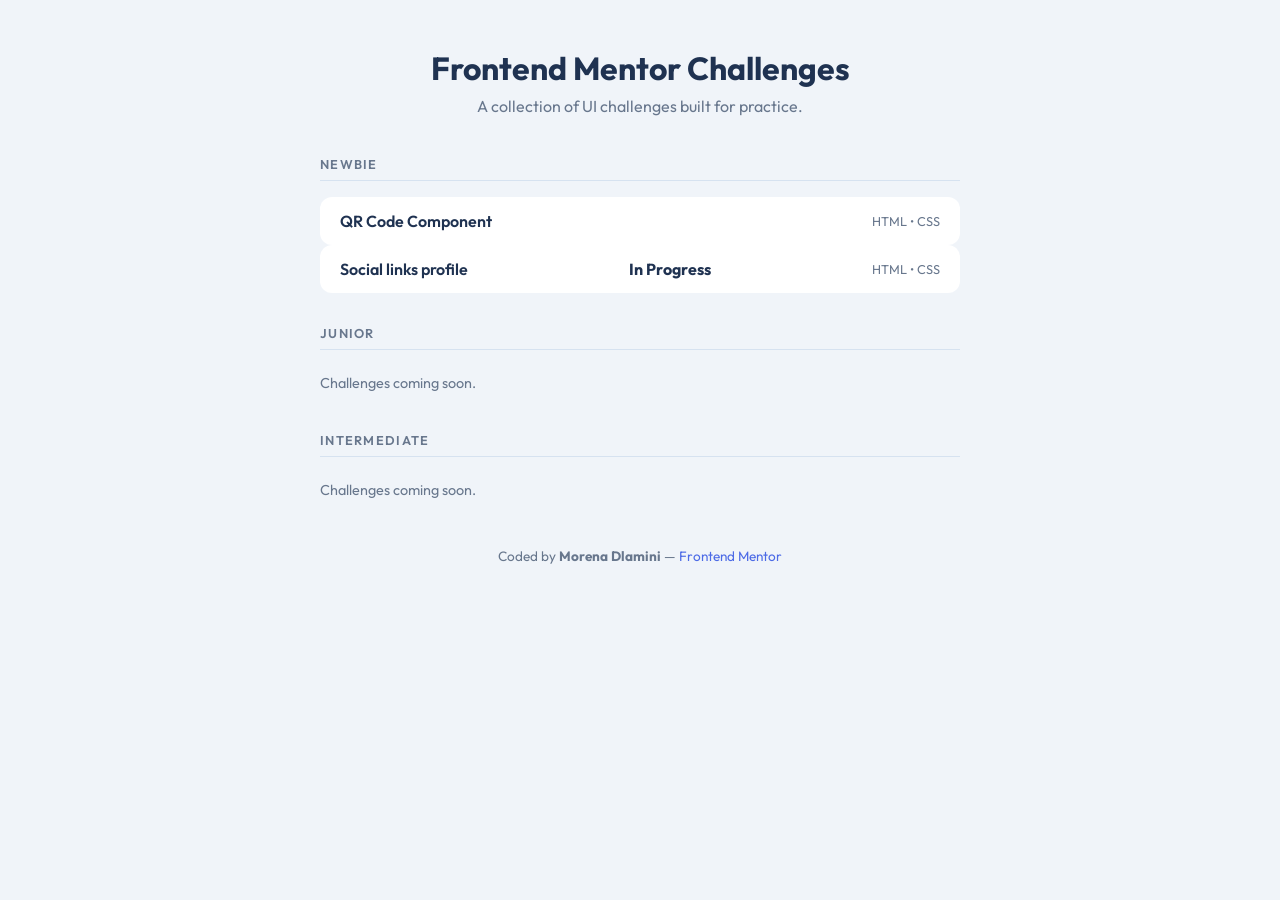
<file: index.html>
<!doctype html>
<html lang="en">
  <head>
    <meta charset="UTF-8" />
    <meta name="viewport" content="width=device-width, initial-scale=1.0" />
    <title>Frontend Mentor Challenges — Morena Dlamini</title>
    <link rel="preconnect" href="https://fonts.googleapis.com" />
    <link rel="preconnect" href="https://fonts.gstatic.com" crossorigin />
    <link
      href="https://fonts.googleapis.com/css2?family=Outfit:wght@400;600;700&display=swap"
      rel="stylesheet"
    />
    <link rel="stylesheet" href="style.css" />
  </head>
  <body>
    <header>
      <h1>Frontend Mentor Challenges</h1>
      <p>A collection of UI challenges built for practice.</p>
    </header>

    <main>
      <section>
        <h2>Newbie</h2>
        <ul class="challenge-list">
          <li>
            <a href="./Newbie/qr-code-component/">
              <span class="challenge-name">QR Code Component</span>
              <span class="challenge-tech">HTML &bull; CSS</span>
            </a>
          </li>
        </ul>
        <ul class="challenge-list">
          <li>
            <a href="./Newbie/social-links-profile-main/">
              <span class="challenge-name">Social links profile</span>
              <span class="Status"><strong>In Progress</strong></span>
              <span class="challenge-tech">HTML &bull; CSS</span>
            </a>
          </li>
        </ul>
      </section>

      <section>
        <h2>Junior</h2>
        <p class="empty-state">Challenges coming soon.</p>
      </section>

      <section>
        <h2>Intermediate</h2>
        <p class="empty-state">Challenges coming soon.</p>
      </section>
    </main>

    <footer>
      <p>
        Coded by <strong>Morena Dlamini</strong> &mdash;
        <a href="https://www.frontendmentor.io" target="_blank" rel="noopener"
          >Frontend Mentor</a
        >
      </p>
    </footer>
  </body>
</html>
</file>
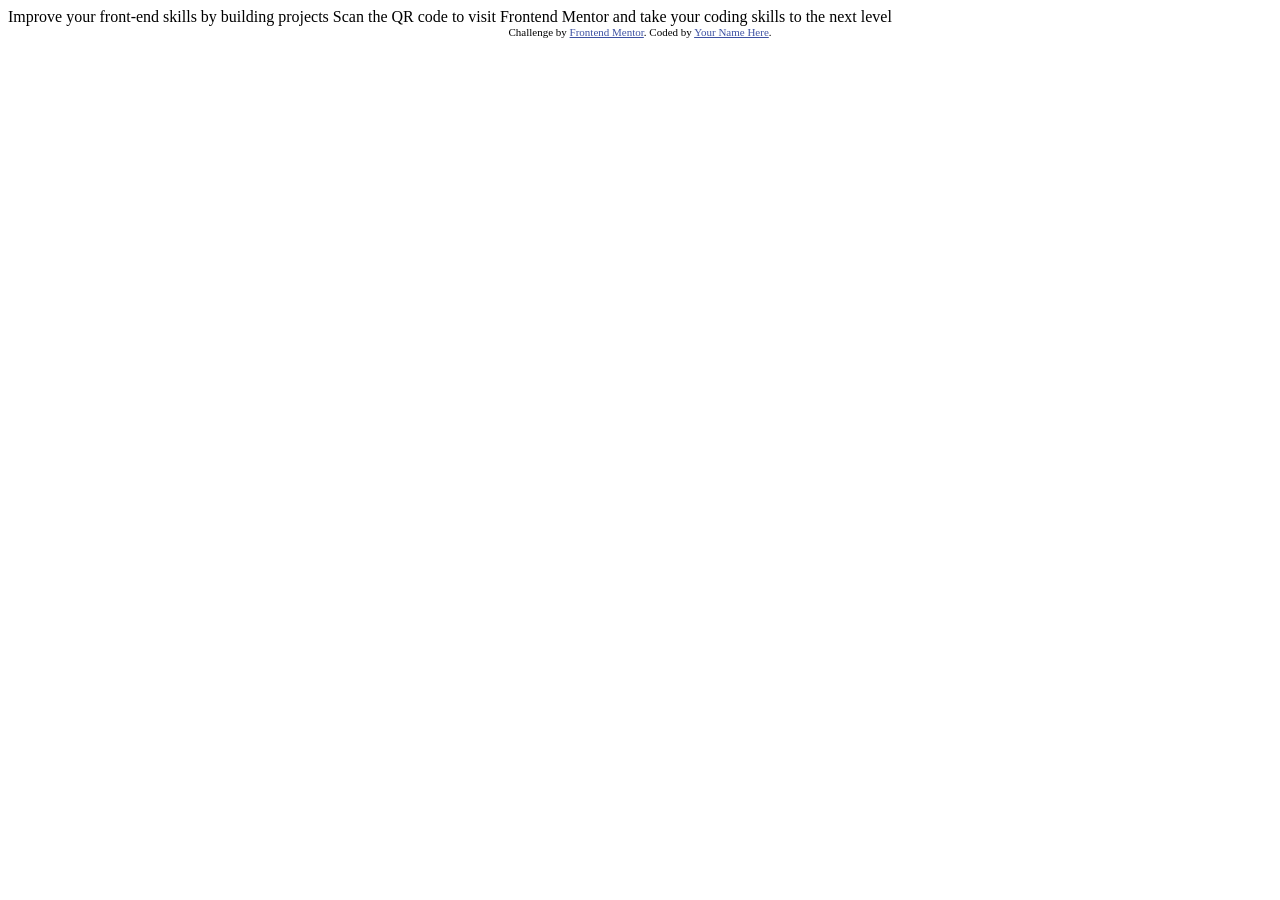
<file: qr-code-component/index.html>
<!DOCTYPE html>
<html lang="en">
<head>
  <meta charset="UTF-8">
  <meta name="viewport" content="width=device-width, initial-scale=1.0"> <!-- displays site properly based on user's device -->

  <link rel="icon" type="image/png" sizes="32x32" href="./images/favicon-32x32.png">
  
  <title>Frontend Mentor | QR code component</title>

  <!-- Feel free to remove these styles or customise in your own stylesheet 👍 -->
  <style>
    .attribution { font-size: 0.6875rem; text-align: center; }
    .attribution a { color: hsl(228, 45%, 44%); }
  </style>
</head>
<body>

  Improve your front-end skills by building projects

  Scan the QR code to visit Frontend Mentor and take your coding skills to the next level
  
  <footer class="attribution">
    Challenge by <a href="https://www.frontendmentor.io?ref=challenge">Frontend Mentor</a>. 
    Coded by <a href="#">Your Name Here</a>.
  </footer>
</body>
</html>
</file>
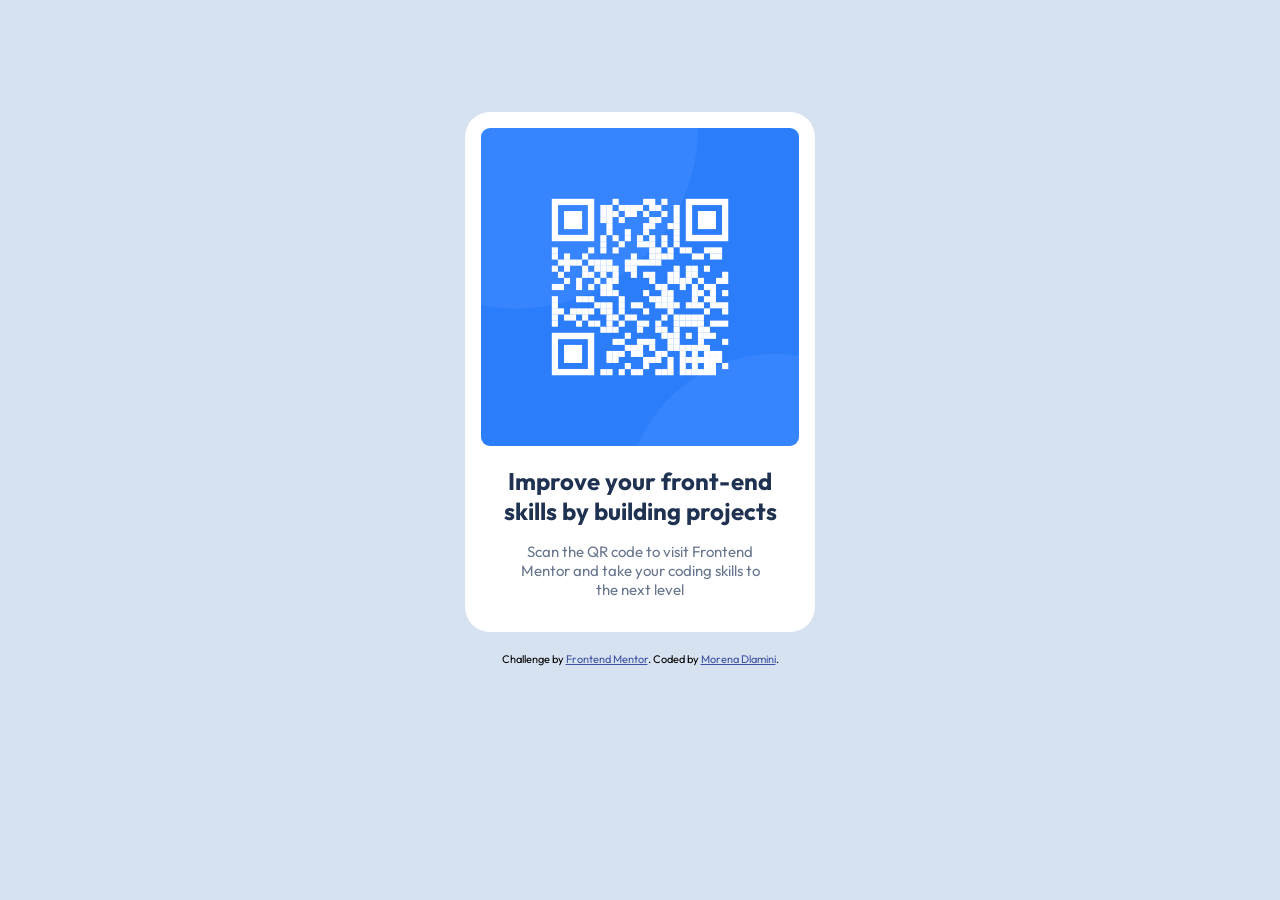
<file: Newbie/qr-code-component/index.html>
<!doctype html>
<html lang="en">
  <head>
    <meta charset="UTF-8" />
    <meta name="viewport" content="width=device-width, initial-scale=1.0" />
    <link rel="preconnect" href="https://fonts.googleapis.com" />
    <link rel="preconnect" href="https://fonts.gstatic.com" crossorigin />
    <link
      href="https://fonts.googleapis.com/css2?family=Outfit:wght@100..900&display=swap"
      rel="stylesheet"
    />
    <link rel="stylesheet" href="/Newbie/qr-code-component/style.css" />
    <!-- displays site properly based on user's device -->

    <link
      rel="icon"
      type="image/png"
      sizes="32x32"
      href="./images/favicon-32x32.png"
    />

    <title>Frontend Mentor | QR code component</title>

    <!-- Feel free to remove these styles or customise in your own stylesheet 👍 -->
    <style>
      .attribution {
        font-size: 0.6875rem;
        text-align: center;
      }
      .attribution a {
        color: hsl(228, 45%, 44%);
      }
    </style>
  </head>
  <body>
    <div id="qr-card">
      <div class="qr-card-img">
        <img
          src="/Newbie/qr-code-component/images/image-qr-code.png"
          alt="qr code image"
        />
      </div>
      <h2>Improve your front-end skills by building projects</h2>
      <p>
        Scan the QR code to visit Frontend Mentor and take your coding skills to
        the next level
      </p>
    </div>

    <footer class="attribution">
      Challenge by
      <a href="https://www.frontendmentor.io?ref=challenge">Frontend Mentor</a>.
      Coded by <a href="#">Morena Dlamini</a>.
    </footer>
  </body>
</html>
</file>
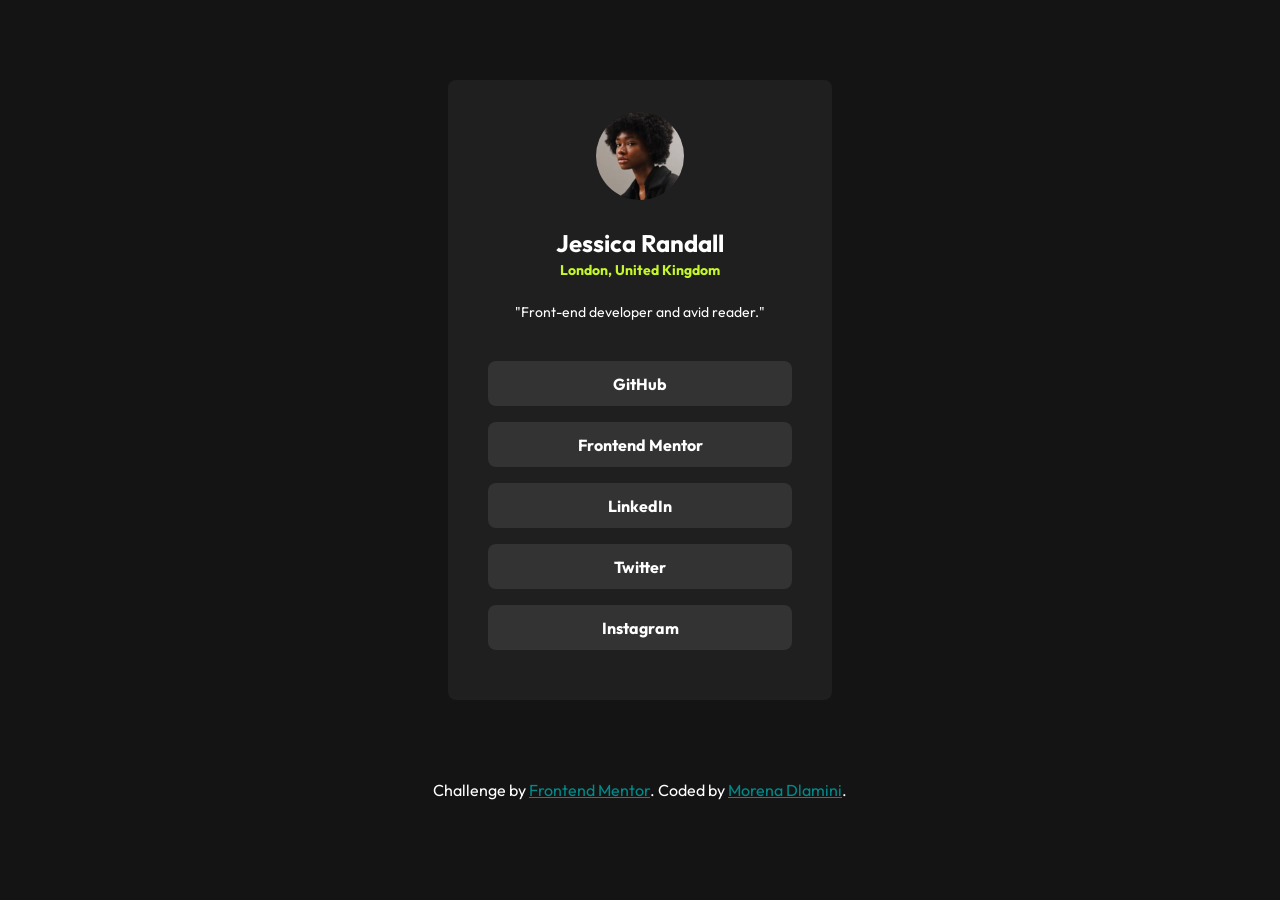
<file: Newbie/social-links-profile-main/index.html>
<!doctype html>
<html lang="en">
  <head>
    <meta charset="UTF-8" />
    <meta name="viewport" content="width=device-width, initial-scale=1.0" />
    <!-- displays site properly based on user's device -->

    <!--google font-->
    <link rel="preconnect" href="https://fonts.googleapis.com" />
    <link rel="preconnect" href="https://fonts.gstatic.com" crossorigin />
    <link
      href="https://fonts.googleapis.com/css2?family=Inter:ital,opsz,wght@0,14..32,100..900;1,14..32,100..900&family=Outfit:wght@100..900&display=swap"
      rel="stylesheet"
    />
    <link rel="stylesheet" href="style.css" />
    <link
      rel="icon"
      type="image/png"
      sizes="32x32"
      href="./assets/images/favicon-32x32.png"
    />

    <title>Frontend Mentor | Social links profile</title>
  </head>
  <body>
    <main>
      <section id="link-profile-container">
        <div class="img-profile">
          <img
            src="./assets/images/avatar-jessica.jpeg"
            alt="Jessica avatar image"
          />
        </div>
        <div class="text-profile">
          <h1>Jessica Randall</h1>
          <h4>London, United Kingdom</h4>
          <p>"Front-end developer and avid reader."</p>
        </div>
        <div class="links-container">
          <ul class="list-menu">
            <li>
              <a href="#">GitHub</a>
            </li>
            <li>
              <a href="#">Frontend Mentor</a>
            </li>
            <li>
              <a href="#">LinkedIn</a>
            </li>
            <li>
              <a href="#">Twitter</a>
            </li>
            <li>
              <a href="#">Instagram</a>
            </li>
          </ul>
        </div>
      </section>
    </main>

    <footer class="attribution">
      Challenge by
      <a href="https://www.frontendmentor.io?ref=challenge">Frontend Mentor</a>.
      Coded by <a href="#">Morena Dlamini</a>.
    </footer>
  </body>
</html>
</file>
<file: style.css>
*, *::before, *::after {
  box-sizing: border-box;
  margin: 0;
  padding: 0;
}

:root {
  --white: hsl(0, 0%, 100%);
  --slate-100: hsl(212, 45%, 96%);
  --slate-300: hsl(212, 45%, 89%);
  --slate-500: hsl(216, 15%, 48%);
  --slate-900: hsl(218, 44%, 22%);
  --accent: hsl(228, 75%, 60%);
}

body {
  font-family: 'Outfit', sans-serif;
  font-size: 1rem;
  background-color: var(--slate-100);
  color: var(--slate-900);
  min-height: 100vh;
  display: flex;
  flex-direction: column;
  align-items: center;
  padding: 3rem 1.5rem;
  gap: 2.5rem;
}

header {
  text-align: center;
}

header h1 {
  font-size: 2rem;
  font-weight: 700;
  color: var(--slate-900);
}

header p {
  margin-top: 0.5rem;
  color: var(--slate-500);
  font-size: 1rem;
}

main {
  width: 100%;
  max-width: 640px;
  display: flex;
  flex-direction: column;
  gap: 2rem;
}

section h2 {
  font-size: 0.8rem;
  font-weight: 600;
  text-transform: uppercase;
  letter-spacing: 0.1em;
  color: var(--slate-500);
  border-bottom: 1px solid var(--slate-300);
  padding-bottom: 0.5rem;
  margin-bottom: 1rem;
}

.challenge-list {
  list-style: none;
  display: flex;
  flex-direction: column;
  gap: 0.5rem;
}

.challenge-list a {
  display: flex;
  justify-content: space-between;
  align-items: center;
  padding: 0.875rem 1.25rem;
  background-color: var(--white);
  border-radius: 12px;
  text-decoration: none;
  color: inherit;
  transition: box-shadow 0.2s ease, transform 0.2s ease;
}

.challenge-list a:hover {
  box-shadow: 0 4px 16px hsl(218, 44%, 22%, 0.12);
  transform: translateY(-2px);
}

.challenge-name {
  font-weight: 600;
  color: var(--slate-900);
}

.challenge-tech {
  font-size: 0.8rem;
  color: var(--slate-500);
}

.empty-state {
  color: var(--slate-500);
  font-size: 0.9rem;
  padding: 0.5rem 0;
}

footer {
  color: var(--slate-500);
  font-size: 0.85rem;
  text-align: center;
}

footer a {
  color: var(--accent);
  text-decoration: none;
}

footer a:hover {
  text-decoration: underline;
}

@media (max-width: 375px) {
  header h1 {
    font-size: 1.5rem;
  }
}
</file>
<file: Newbie/qr-code-component/style.css>
* {
  font-family: "Outfit", sans-serif;
  margin: 0;
  padding: 0;
  box-sizing: border-box;
}

body {
  background-color: #d6e2f0;
}

#qr-card {
  width: 350px;
  height: 520px;
  background-color: #fff;
  border-radius: 25px;
  margin-top: 7rem;
  margin-left: auto;
  margin-right: auto;
}

.qr-card-img {
  text-align: center;
}

.qr-card-img img {
  width: 100%;
  padding: 1rem;
  border-radius: 25px;
}

h2 {
  text-align: center;
  padding: 0 1.3rem;
  color: #1f3251;
}

p {
  font-size: 15px;
  text-align: center;
  color: #68778d;
  padding: 1rem 3rem;
}

.attribution {
  margin-top: 20px;
}

/* 

Media Queries 


*/

@media screen and (max-width: 480px) {
  #qr-card {
    margin-top: 2rem;
    width: 93%;
  }
}
</file>
<file: Newbie/social-links-profile-main/style.css>
* {
  margin: 0;
  padding: 0;
  box-sizing: border-box;
  font-family: "Outfit", sans-serif;
}

body {
  background-color: #141414;
}

#link-profile-container {
  margin: 5rem auto;
  width: 384px;
  height: 620px;
  background-color: #1f1f1f;
  display: flex;
  align-items: center;
  flex-direction: column;
  border-radius: 8px;
}

.img-profile img {
  width: 88px;
  height: 88px;
  border-radius: 50%;
  margin-top: 2rem;
}

.text-profile {
  text-align: center;
}

.text-profile h1 {
  color: #ffff;
  font-size: 24px;
  font-weight: bold;
  margin-top: 1.5rem;
}

.text-profile h4 {
  color: #c5f82a;
  font-size: 14px;
  margin-top: 0.2rem;
}

.text-profile p {
  color: #ffff;
  font-size: 14px;
  margin-top: 1.5rem;
}

/* Profile container */
.links-container {
  margin-top: 1.5rem;
}

.list-menu li {
  list-style-type: none;
  text-align: center;
  width: 304px;
  height: 45px;
  margin: 1rem 0rem;
}

.list-menu li a {
  background-color: #333333;
  text-decoration: none;
  color: white;
  width: 304px;
  height: 45px;
  display: flex;
  align-items: center;
  justify-content: center;
  border-radius: 8px;
  font-weight: 700;
  transition: all 0.2s ease-in;
}

.list-menu li a:hover {
  background-color: #c5f82a;
  color: #141414;
}

.attribution {
  text-align: center;
  color: white;
}

.attribution a {
  color: darkcyan;
}

/*  

media Queries 


*/

@media screen and (max-width: 500px) {
  #link-profile-container {
    width: 90%;
    height: 620px;
  }

  .list-menu li {
    width: 260px;
    /* margin-left: auto;
    margin-right: auto; */
  }

  .list-menu li a {
    width: 90%;
    font-size: 12px;
  }

  .attribution {
    width: 90%;
    font-size: 12px;
    margin-left: auto;
    margin-right: auto;
  }
}
</file>
